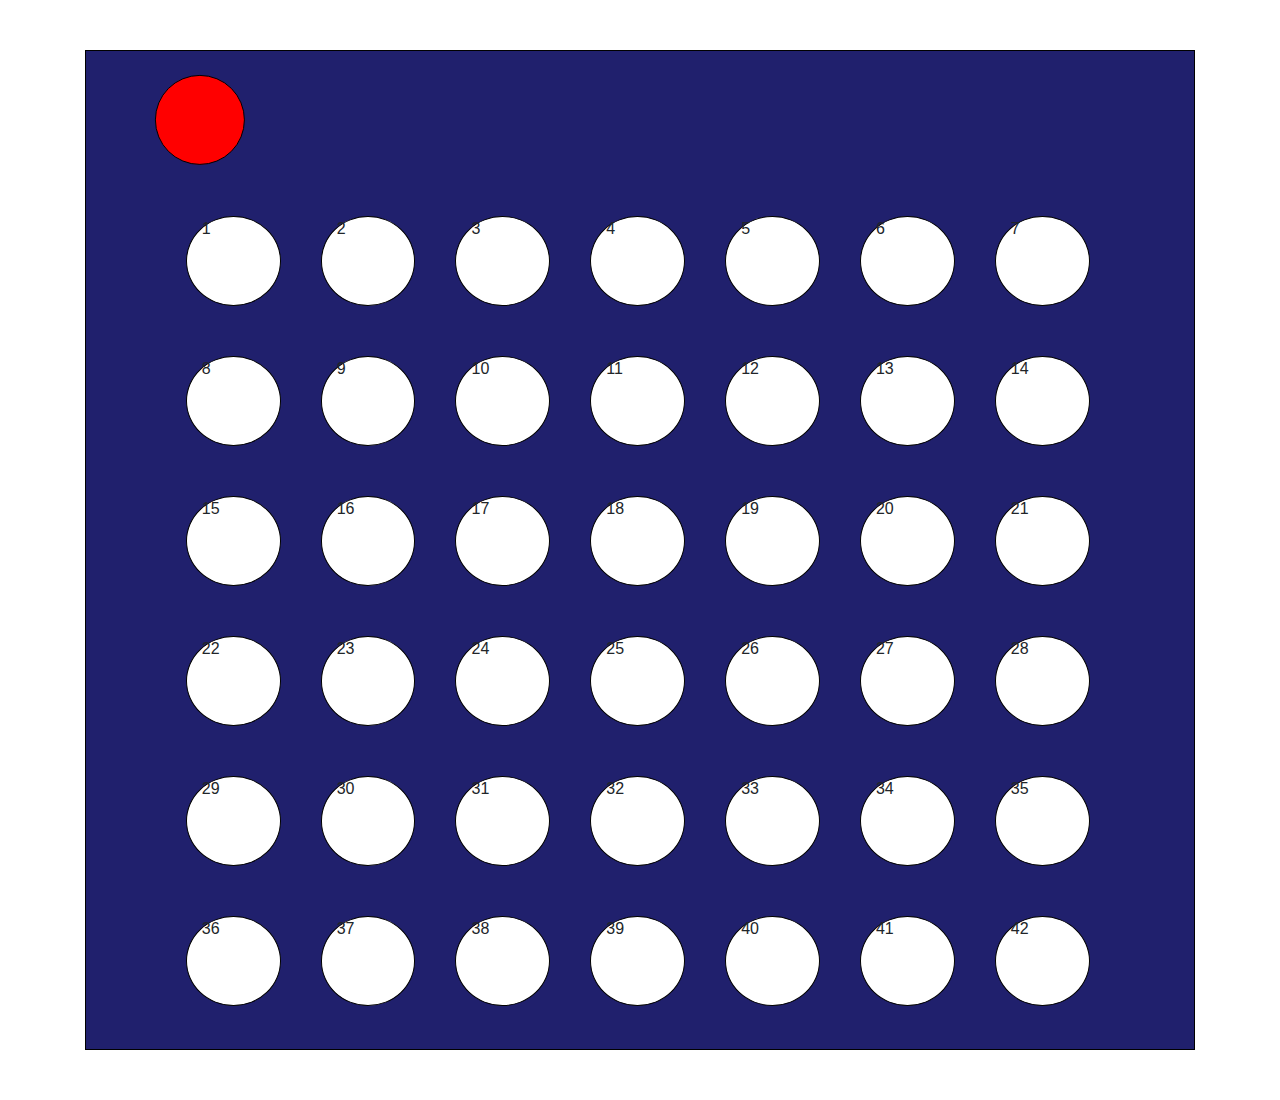
<file: projects/four-in-a-row/index.html>
<!DOCTYPE html>
<html lang="en">
<head>
    <meta charset="UTF-8">
    <meta name="viewport" content="width=device-width, initial-scale=1.0">
    <meta http-equiv="X-UA-Compatible" content="ie=edge">
    <link rel="stylesheet" href="https://stackpath.bootstrapcdn.com/bootstrap/4.3.1/css/bootstrap.min.css"
    integrity="sha384-ggOyR0iXCbMQv3Xipma34MD+dH/1fQ784/j6cY/iJTQUOhcWr7x9JvoRxT2MZw1T" crossorigin="anonymous">
    <link href="https://fonts.googleapis.com/css?family=Abril+Fatface|Courgette|Acme|Amatic+SC|Great+Vibes
    |Frank Ruhl Libre|Indie+Flower|Leckerli+One|Lobster|Nunito|Pacifico|Poppins|Raleway" rel="stylesheet">
    <link rel="stylesheet" href="https://stackpath.bootstrapcdn.com/bootstrap/4.3.1/css/bootstrap.min.css"
    integrity="sha384-ggOyR0iXCbMQv3Xipma34MD+dH/1fQ784/j6cY/iJTQUOhcWr7x9JvoRxT2MZw1T" crossorigin="anonymous">
    <link rel="shortcut icon" href="image/four.png" type="image/x-icon">
    <link href="style/style.css" rel="stylesheet">
    <title>four in a row</title>
</head>

<body>

    <div class="container">
        <div id="board">
            <div class="row" >
                <div class="col-md-1"></div>
                <div class="col-md-11" id="wraper">
                    <div id="cursor">
                    </div>
                    <button class="unvisibleBotton" onclick="click1('A');"></button>
                    <button class="unvisibleBotton" onclick="click1('B');"></button>
                    <button class="unvisibleBotton" onclick="click1('C');"></button>
                    <button class="unvisibleBotton" onclick="click1('D');"></button>
                    <button class="unvisibleBotton" onclick="click1('E');"></button>
                    <button class="unvisibleBotton" onclick="click1('F');"></button>
                    <button class="unvisibleBotton" onclick="click1('G');"></button>
                  
                </div>
            </div>
            <div class="row">
                <div class="col-md-1"></div>
                <div class="col-md-1 circle" id="circ1" data-col="1" data-row="1" onclick="click1('A');">1</div>
                <div class="col-md-1 circle" id="circ2" data-col="1" data-row="2" onclick="click1('B');">2</div>
                <div class="col-md-1 circle" id="circ3" data-col="1" data-row="3" onclick="click1('C');">3</div>
                <div class="col-md-1 circle" id="circ4" data-col="1" data-row="4" onclick="click1('D');">4</div>
                <div class="col-md-1 circle" id="circ5" data-col="1" data-row="5" onclick="click1('E');">5</div>
                <div class="col-md-1 circle" id="circ6" data-col="1" data-row="6" onclick="click1('F');">6</div>
                <div class="col-md-1 circle" id="circ7" data-col="1" data-row="7" onclick="click1('G');">7</div>
                <div class="col-md-4"></div>
            </div>
            <div class="row">
                <div class="col-md-1"></div>
                <div class="col-md-1 circle" id="circ8" data-col="2" data-row="1" onclick="click1('A');">8</div>
                <div class="col-md-1 circle" id="circ9" data-col="2" data-row="2" onclick="click1('B');">9</div>
                <div class="col-md-1 circle" id="circ10" data-col="2" data-row="3" onclick="click1('C');">10</div>
                <div class="col-md-1 circle" id="circ11" data-col="2" data-row="4" onclick="click1('D');">11</div>
                <div class="col-md-1 circle" id="circ12" data-col="2" data-row="5" onclick="click1('E');">12</div>
                <div class="col-md-1 circle" id="circ13" data-col="2" data-row="6" onclick="click1('F');">13</div>
                <div class="col-md-1 circle" id="circ14" data-col="2" data-row="7" onclick="click1('G');">14</div>
                <div class="col-md-4"></div>
            </div>
            <div class="row">
                <div class="col-md-1"></div>
                <div class="col-md-1 circle" id="circ15" data-col="3" data-row="1" onclick="click1('A');">15</div>
                <div class="col-md-1 circle" id="circ16" data-col="3" data-row="2" onclick="click1('B');">16</div>
                <div class="col-md-1 circle" id="circ17" data-col="3" data-row="3" onclick="click1('C');">17</div>
                <div class="col-md-1 circle" id="circ18" data-col="3" data-row="4" onclick="click1('D');">18</div>
                <div class="col-md-1 circle" id="circ19" data-col="3" data-row="5" onclick="click1('E');">19</div>
                <div class="col-md-1 circle" id="circ20" data-col="3" data-row="6" onclick="click1('F');">20</div>
                <div class="col-md-1 circle" id="circ21" data-col="3" data-row="7" onclick="click1('G');">21</div>
                <div class="col-md-4"></div>
            </div>
            <div class="row">
                <div class="col-md-1"></div>
                <div class="col-md-1 circle" id="circ22" data-col="4" data-row="1" onclick="click1('A');">22</div>
                <div class="col-md-1 circle" id="circ23" data-col="4" data-row="2" onclick="click1('B');">23</div>
                <div class="col-md-1 circle" id="circ24" data-col="4" data-row="3" onclick="click1('C');">24</div>
                <div class="col-md-1 circle" id="circ25" data-col="4" data-row="4" onclick="click1('D');">25</div>
                <div class="col-md-1 circle" id="circ26" data-col="4" data-row="5" onclick="click1('E');">26</div>
                <div class="col-md-1 circle" id="circ27" data-col="4" data-row="6" onclick="click1('F');">27</div>
                <div class="col-md-1 circle" id="circ28" data-col="4" data-row="7" onclick="click1('G');">28</div>
                <div class="col-md-4"></div>
            </div>
            <div class="row">
                <div class="col-md-1"></div>
                <div class="col-md-1 circle" id="circ29" data-col="5" data-row="1" onclick="click1('A');">29</div>
                <div class="col-md-1 circle" id="circ30" data-col="5" data-row="2" onclick="click1('B');">30</div>
                <div class="col-md-1 circle" id="circ31" data-col="5" data-row="3" onclick="click1('C');">31</div>
                <div class="col-md-1 circle" id="circ32" data-col="5" data-row="4" onclick="click1('D');">32</div>
                <div class="col-md-1 circle" id="circ33" data-col="5" data-row="5" onclick="click1('E');">33</div>
                <div class="col-md-1 circle" id="circ34" data-col="5" data-row="6" onclick="click1('F');">34</div>
                <div class="col-md-1 circle" id="circ35" data-col="5" data-row="7" onclick="click1('G');">35</div>
                <div class="col-md-4"></div>
            </div>
            <div class="row">
                <div class="col-md-1"></div>
                <div class="col-md-1 circle" id="circ36" data-col="6" data-row="1" onclick="click1('A');">36</div>
                <div class="col-md-1 circle" id="circ37" data-col="6" data-row="2" onclick="click1('B');">37</div>
                <div class="col-md-1 circle" id="circ38" data-col="6" data-row="3" onclick="click1('C');">38</div>
                <div class="col-md-1 circle" id="circ39" data-col="6" data-row="4" onclick="click1('D');">39</div>
                <div class="col-md-1 circle" id="circ40" data-col="6" data-row="5" onclick="click1('E');">40</div>
                <div class="col-md-1 circle" id="circ41" data-col="6" data-row="6" onclick="click1('F');">41</div>
                <div class="col-md-1 circle" id="circ42" data-col="6" data-row="7" onclick="click1('G');">42</div>
                <div class="col-md-4"></div>
            </div>

        </div>
    </div>





    <script src="https://code.jquery.com/jquery-3.3.1.slim.min.js"
    integrity="sha384-q8i/X+965DzO0rT7abK41JStQIAqVgRVzpbzo5smXKp4YfRvH+8abtTE1Pi6jizo"
    crossorigin="anonymous"></script>
    <script src="https://cdnjs.cloudflare.com/ajax/libs/popper.js/1.14.7/umd/popper.min.js"
    integrity="sha384-UO2eT0CpHqdSJQ6hJty5KVphtPhzWj9WO1clHTMGa3JDZwrnQq4sF86dIHNDz0W1"
    crossorigin="anonymous"></script>
    <script src="https://stackpath.bootstrapcdn.com/bootstrap/4.3.1/js/bootstrap.min.js"
    integrity="sha384-JjSmVgyd0p3pXB1rRibZUAYoIIy6OrQ6VrjIEaFf/nJGzIxFDsf4x0xIM+B07jRM"
    crossorigin="anonymous"></script>

    <script src="script/script.js"></script>
</body>
</html>
</file>
<file: projects/four-in-a-row/style/style.css>
body{
    display: flex;
    justify-content: center;
    align-items: center;
    cursor: pointer;
}
#board{
    border: 1px solid black;
    background-color: rgb(32, 32, 109);
    margin: 50px auto;
    min-height: 1000px;
    z-index: 1;
    position: relative;
}

.circle{
    border: 1px solid black;
    background-color: white;
    border-radius: 50%;
    height: 90px;
    width: 60px;
    z-index: 900;
    margin: 25px 20px;
    /* position: absolute; */
    /* cursor: pointer; */
}

.unvisibleBotton{
     border:none;
    background-color: transparent;
    height: 90px;
    width: 90px;
    z-index: 900;
    margin: 25px 20px;
}

  #cursor{
    position:absolute;
    width:90px;
    height:90px;
    border-radius:50%;
    box-sizing: border-box;
    transition: transform .3s cubic-bezier(0, .64, .52, .24);
    transform:translate(-29%,-29%);
    border: 1px solid black;
    pointer-events: none;
    z-index:-1;
    margin-top: 50px;

  }

#cursor.red{
    background-color: red;
}
#cursor.yellow{
    background-color: yellow;
}



/* .disc{
    position:absolute;
    z-index:-1;
    top:-55px; 
    left:14px; 
    width:90px;
    height:90px;
    border-radius:50%;
    transition:0.1s;
    border: 1px solid black;
  } */
</file>
